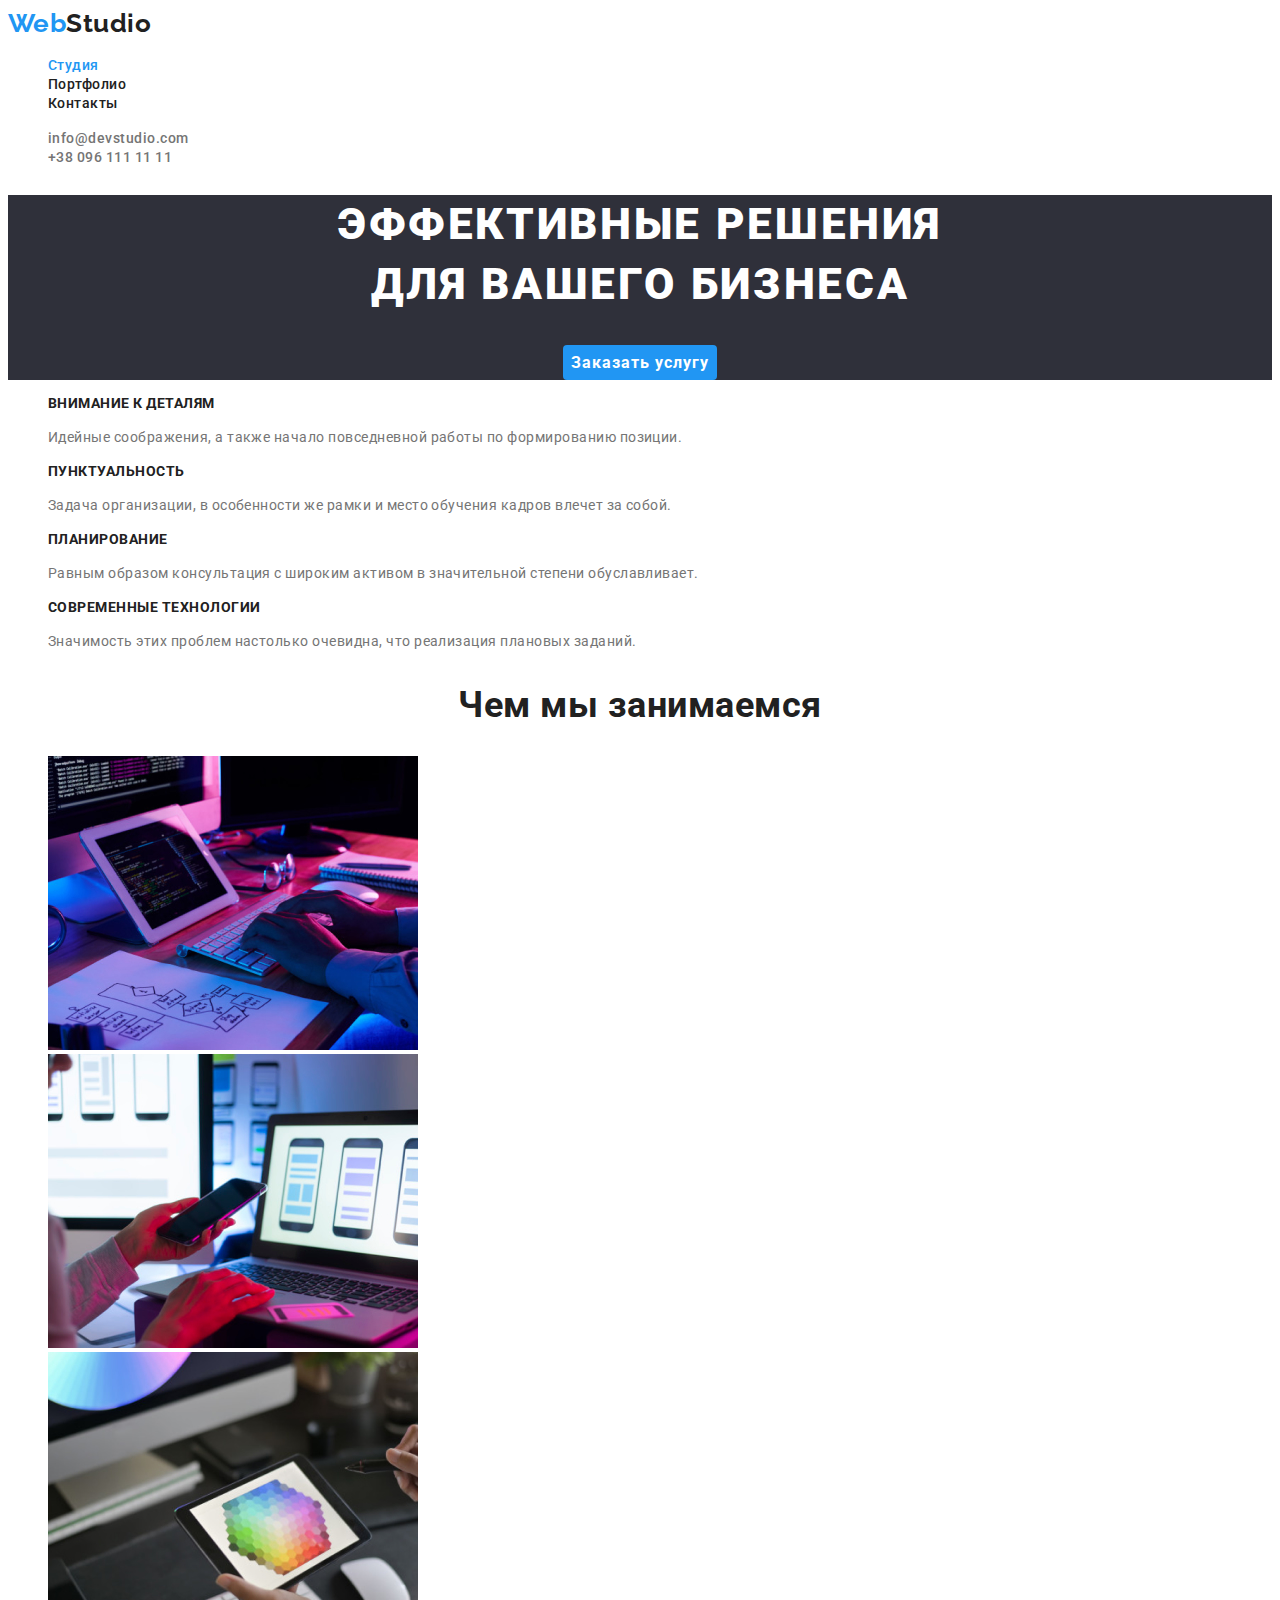
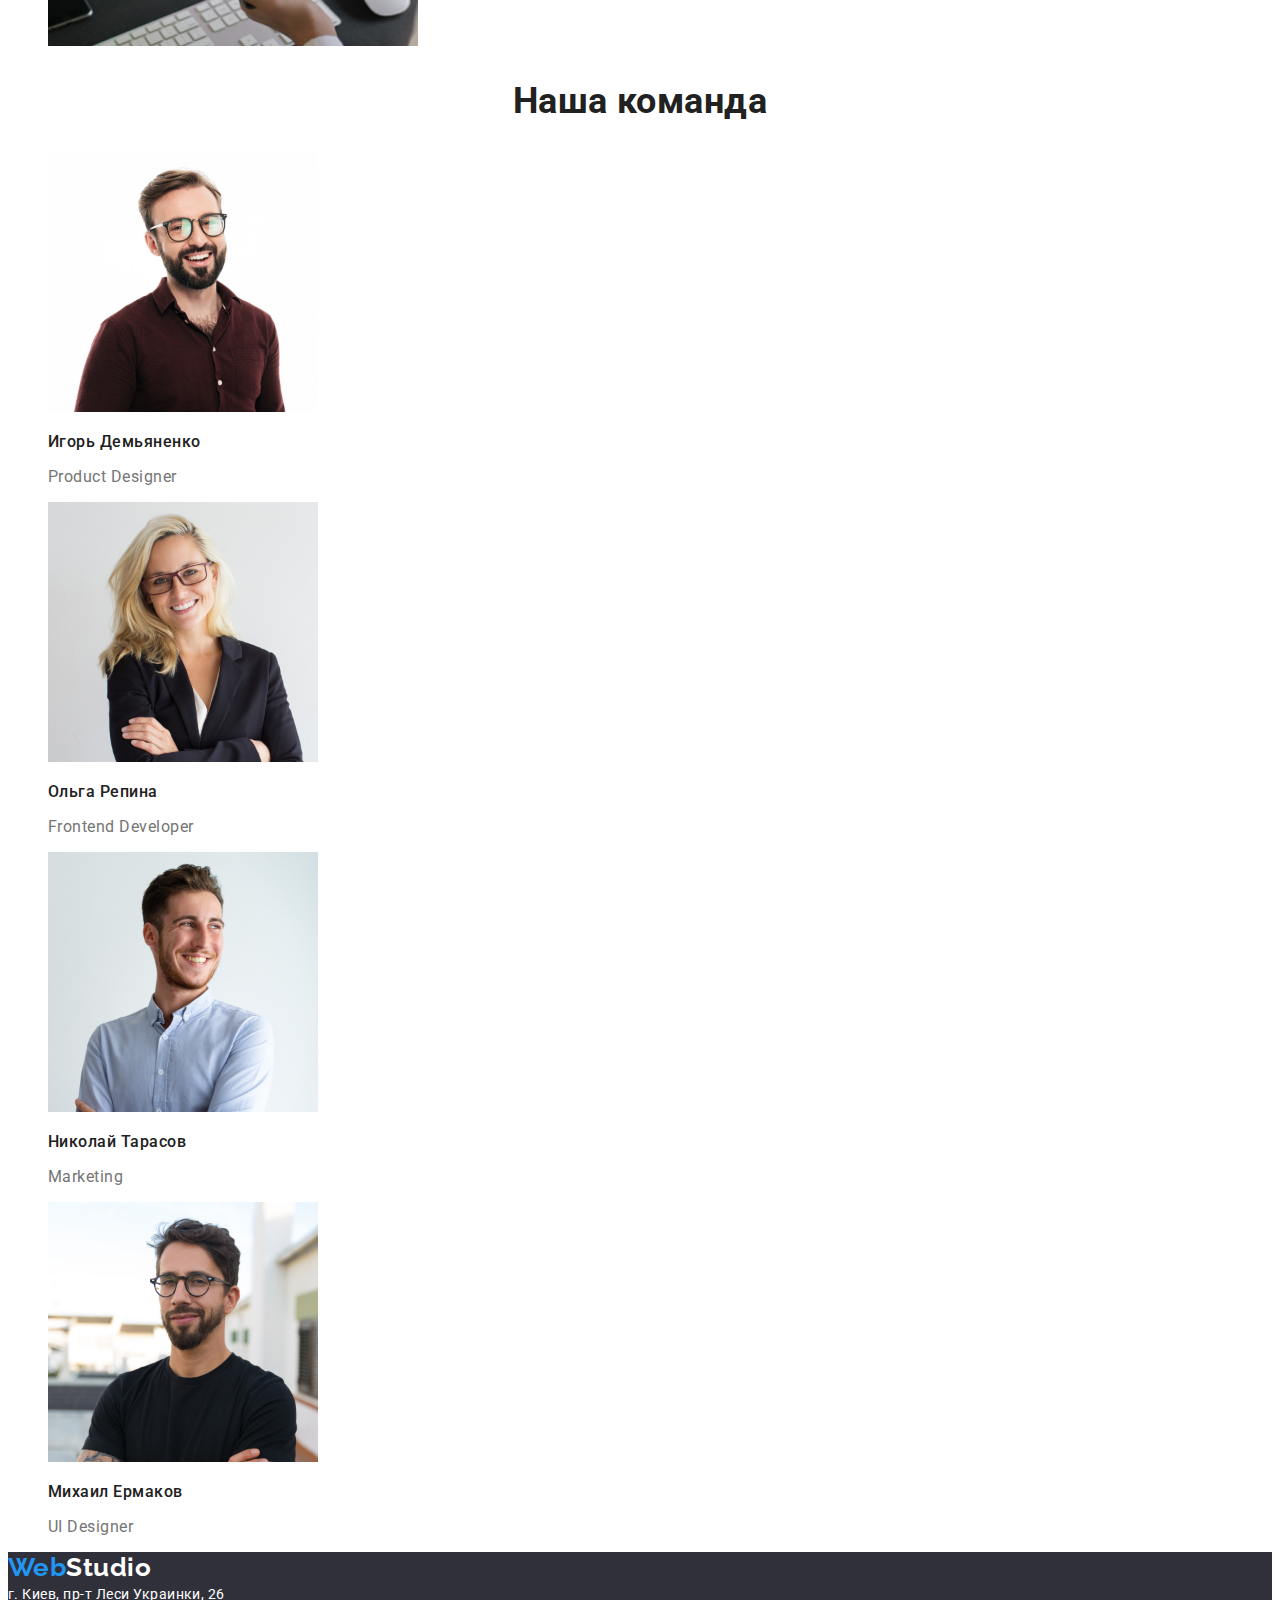
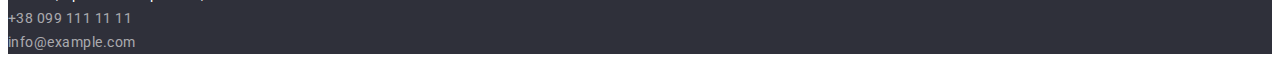
<file: index.html>
<!DOCTYPE html>
<html lang="en">
  <head>
    <meta charset="UTF-8" />
    <meta http-equiv="X-UA-Compatible" content="IE=edge" />
    <meta name="viewport" content="width=device-width, initial-scale=1.0" />
    <title>WebStudio</title>

    <link
      href="https://fonts.googleapis.com/css2?family=Raleway:wght@700&family=Roboto:wght@400;500;700;900&display=swap"
      rel="stylesheet"
    />
    <link rel="stylesheet" href="./css/styles.css" />
  </head>
  <body>
    <header>
      <nav>
        <a class="logo" href="./index.html"
          ><span class="logo-title">Web</span>Studio</a
        >

        <ul class="site-nav list">
          <li>
            <a class="link current" href="./index.html">Студия</a>
          </li>
          <li>
            <a class="link" href="./portfolio.html">Портфолио</a>
          </li>
          <li>
            <a class="link" href="">Контакты</a>
          </li>
        </ul>
      </nav>
      <ul class="auth-nav list">
        <li>
          <a class="link" href="mailto:info@devstudio.com"
            >info@devstudio.com</a
          >
        </li>
        <li>
          <a class="link" href="tel:+380961111111">+38 096 111 11 11</a>
        </li>
      </ul>
    </header>
    <main>
      <section class="hero section">
        <h1 class="hero-title">
          Эффективные решения <br />
          для вашего бизнеса
        </h1>
        <button type="button" class="button primary">Заказать услугу</button>
      </section>
      <section class="section">
        <h2 hidden>Особенности</h2>
        <ul class="features list">
          <li>
            <h3 class="title">Внимание к деталям</h3>
            <p>
              Идейные соображения, а также начало повседневной работы по
              формированию позиции.
            </p>
          </li>
          <li>
            <h3 class="title">Пунктуальность</h3>
            <p>
              Задача организации, в особенности же рамки и место обучения кадров
              влечет за собой.
            </p>
          </li>
          <li>
            <h3 class="title">Планирование</h3>
            <p>
              Равным образом консультация с широким активом в значительной
              степени обуславливает.
            </p>
          </li>
          <li>
            <h3 class="title">Современные технологии</h3>
            <p>
              Значимость этих проблем настолько очевидна, что реализация
              плановых заданий.
            </p>
          </li>
        </ul>
      </section>
      <section class="section">
        <h2 class="section-title">Чем мы занимаемся</h2>
        <ul class="whatwedo list">
          <li>
            <img
              src="./images/img-1.jpg"
              alt="программист работает"
              width="370"
            />
          </li>
          <li>
            <img
              src="./images/img-2.jpg"
              alt="создатели работают"
              width="370"
            />
          </li>
          <li>
            <img
              src="./images/img-3.jpg"
              alt="художник веб-дизайна с рабочим графическим планшетом для выбора цвета"
              width="370"
            />
          </li>
        </ul>
      </section>
      <section class="section">
        <h2 class="section-title">Наша команда</h2>
        <ul class="team list">
          <li>
            <img src="./images/igor.jpg" alt="Игорь Демьяненко" width="270" />
            <h3 class="title">Игорь Демьяненко</h3>
            <p>Product Designer</p>
          </li>
          <li>
            <img src="./images/olga.jpg" alt="Ольга Репина" width="270" />
            <h3 class="title">Ольга Репина</h3>
            <p>Frontend Developer</p>
          </li>
          <li>
            <img src="./images/nikolaj.jpg" alt="Николай Тарасов" width="270" />
            <h3 class="title">Николай Тарасов</h3>
            <p>Marketing</p>
          </li>
          <li>
            <img src="./images/michail.jpg" alt="Михаил Ермаков" width="270" />
            <h3 class="title">Михаил Ермаков</h3>
            <p>UI Designer</p>
          </li>
        </ul>
      </section>
    </main>
    <footer class="footer">
      <a href="./index.html" class="logo">
        <span class="logo-title">Web</span>Studio</a
      >
      <address>
        <a class="primary link" href="">г. Киев, пр-т Леси Украинки, 26</a>
        <br />
        <a class="link" href="tel:+380991111111">+38 099 111 11 11</a> <br />
        <a class="link" href="mailto:info@example.com">info@example.com</a>
      </address>
    </footer>
  </body>
</html>
</file>
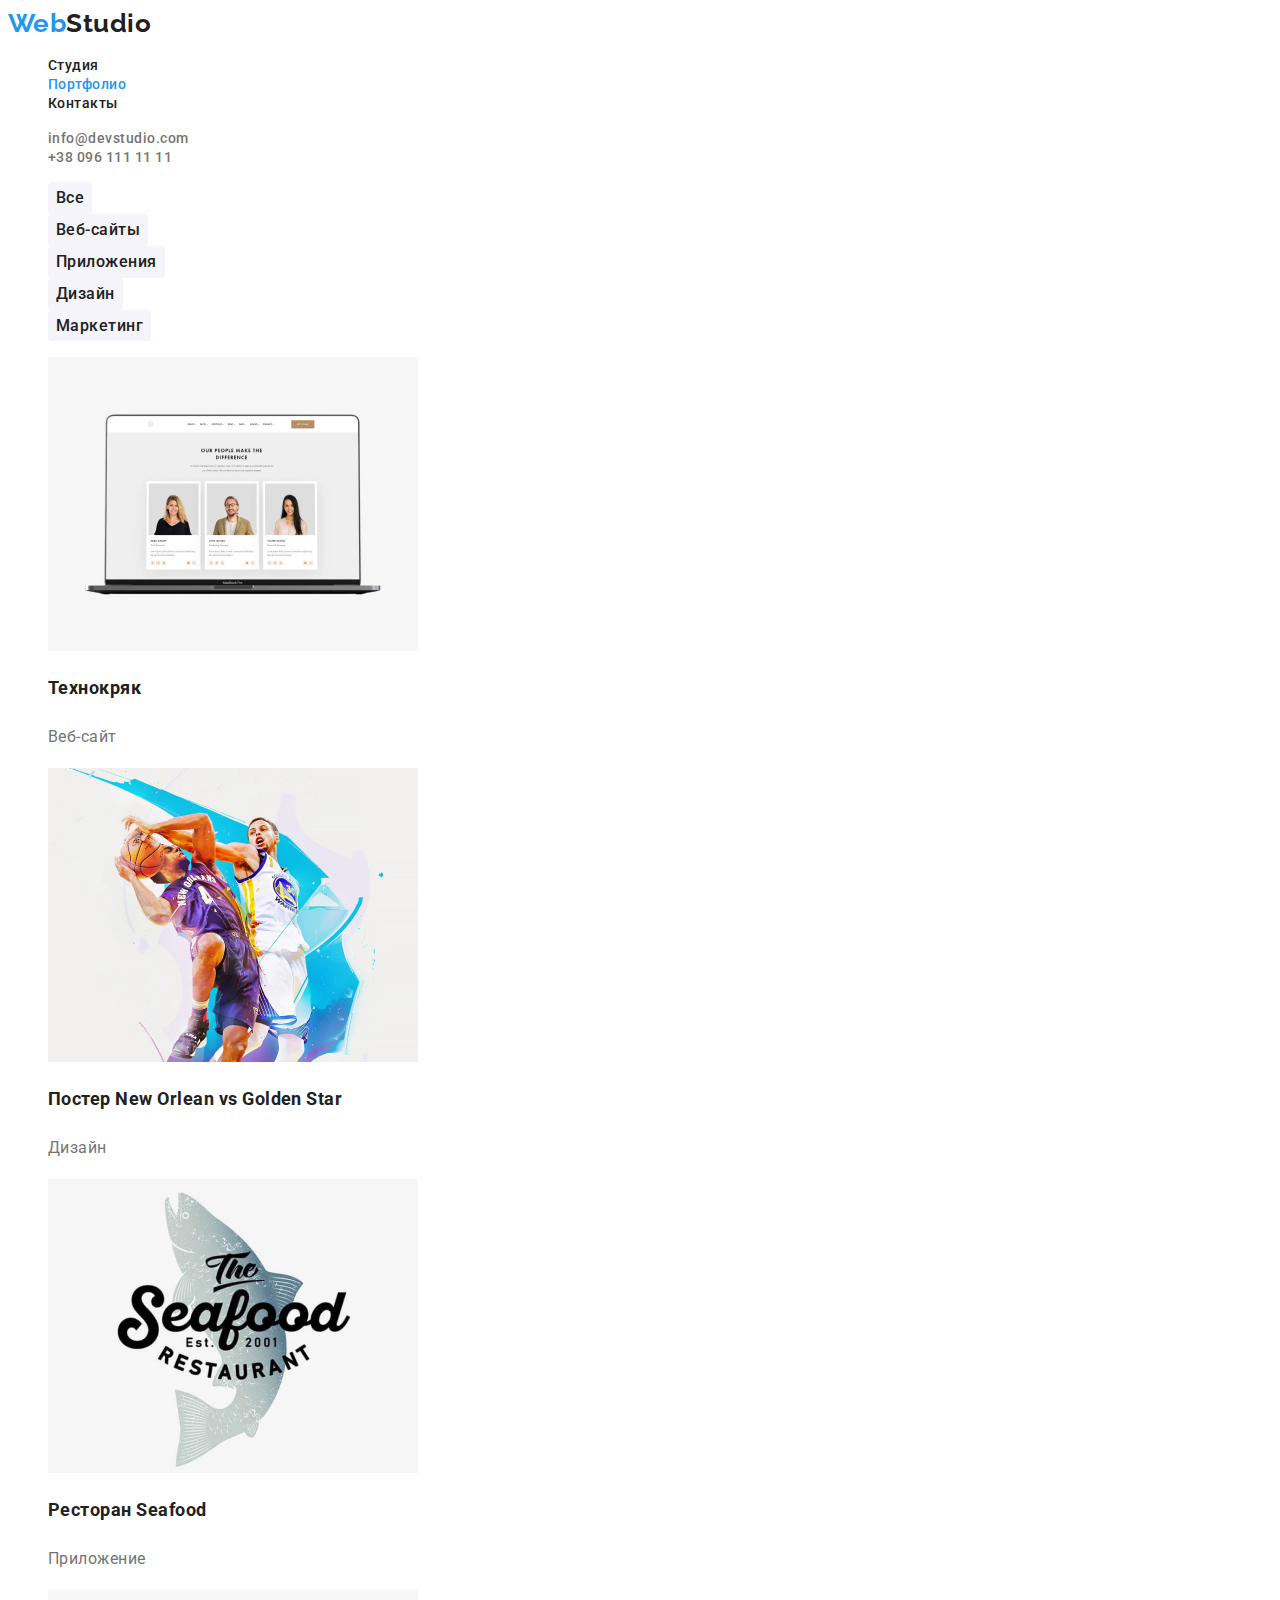
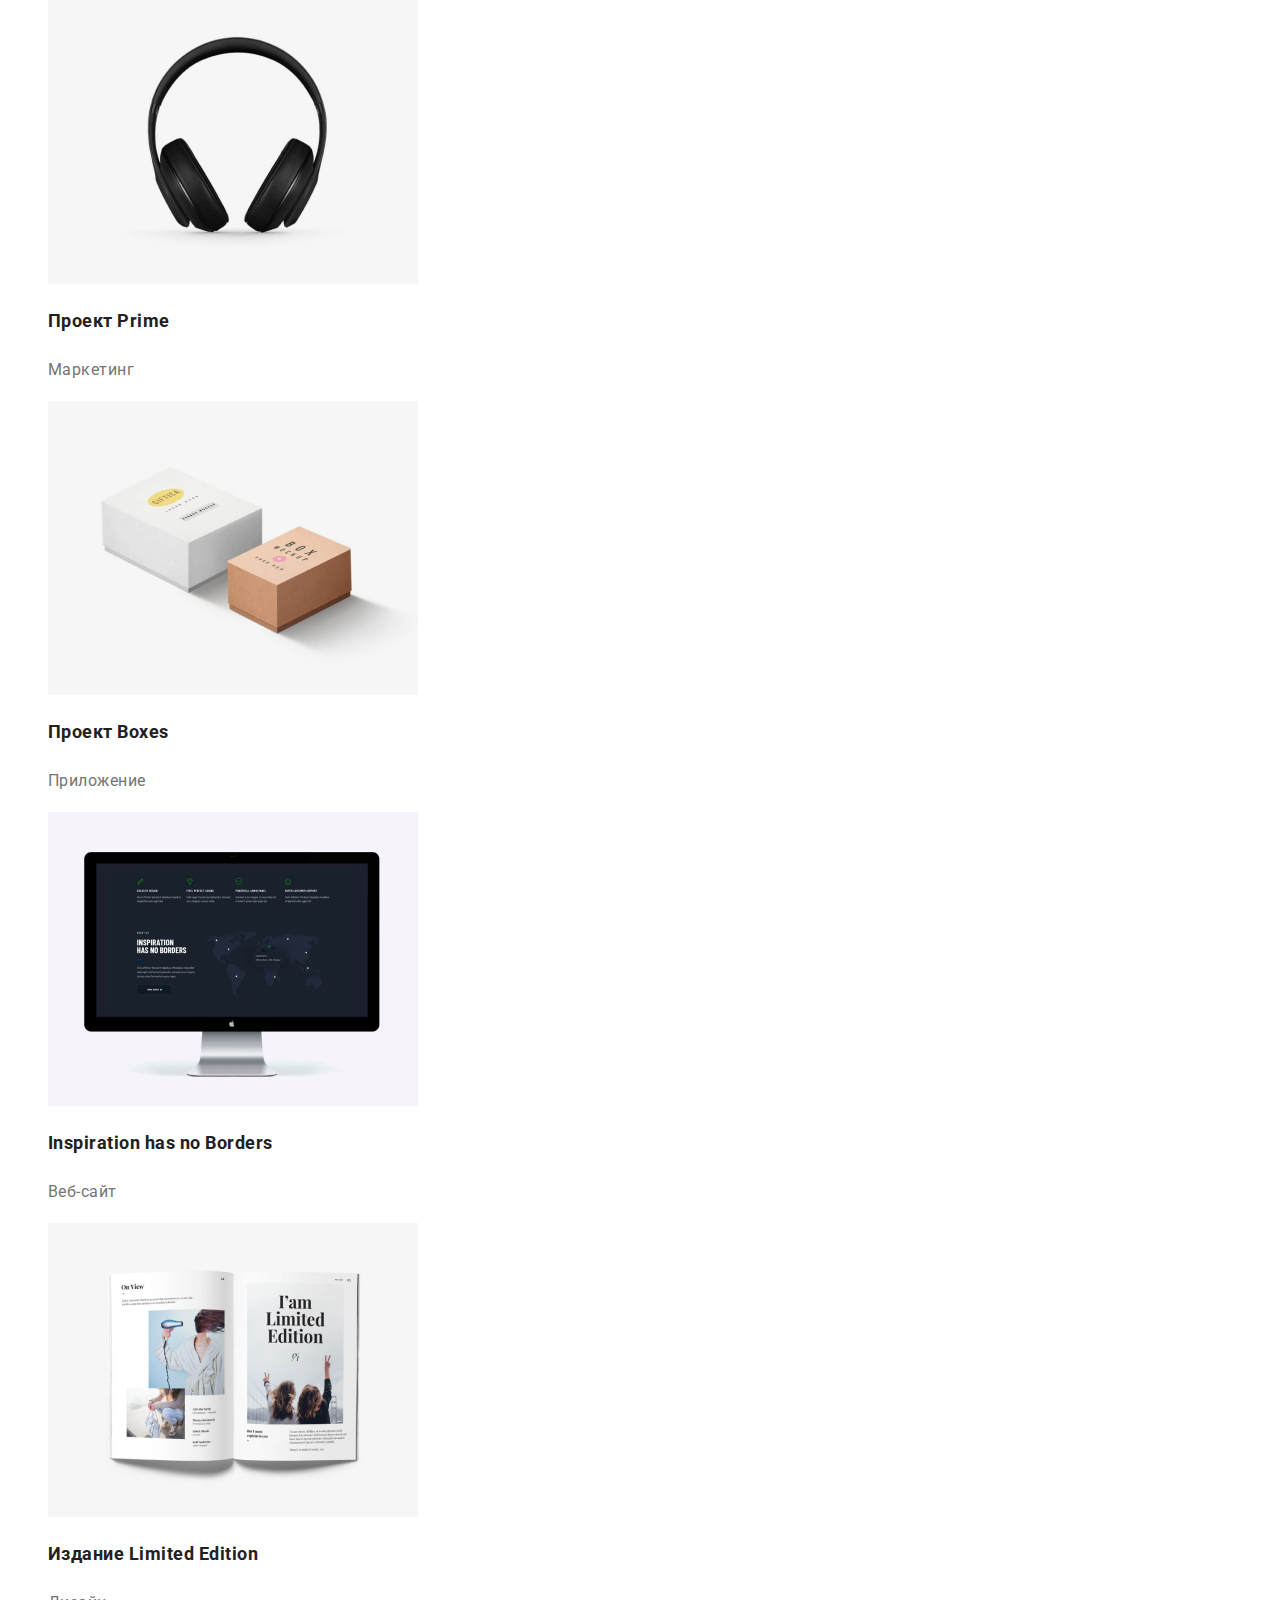
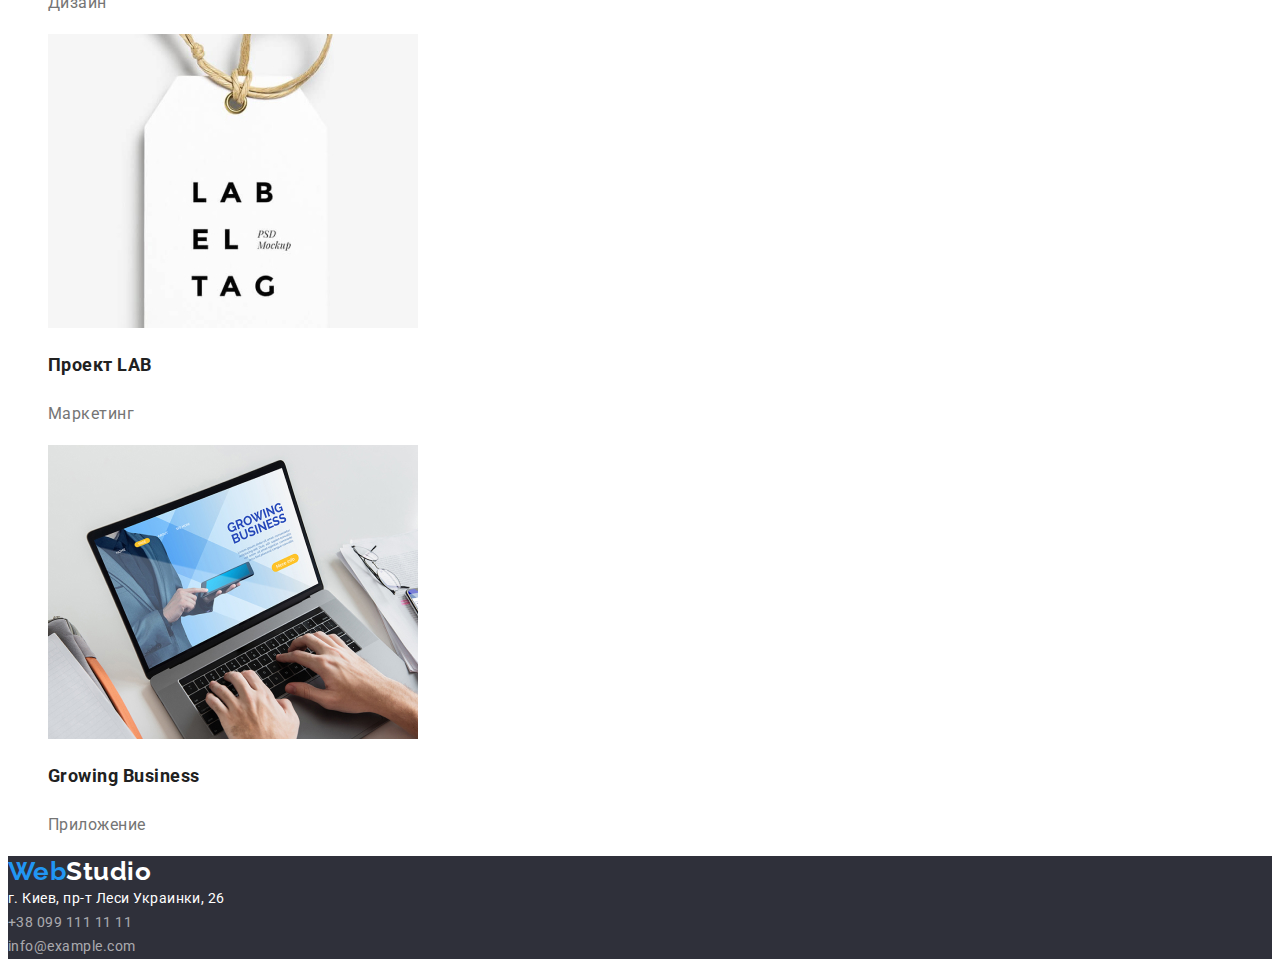
<file: portfolio.html>
<!DOCTYPE html>
<html lang="en">
  <head>
    <meta charset="UTF-8" />
    <meta http-equiv="X-UA-Compatible" content="IE=edge" />
    <meta name="viewport" content="width=device-width, initial-scale=1.0" />
    <title>Portfolio</title>
    <link
      href="https://fonts.googleapis.com/css2?family=Raleway:wght@700&family=Roboto:wght@400;500;700;900&display=swap"
      rel="stylesheet"
    />
    <link rel="stylesheet" href="./css/styles.css" />
  </head>
  <body>
    <header>
      <nav>
        <a class="logo" href="./index.html"
          ><span class="logo-title">Web</span>Studio</a
        >

        <ul class="site-nav list">
          <li>
            <a class="link" href="./index.html">Студия</a>
          </li>
          <li>
            <a class="link current" href="./portfolio.html">Портфолио</a>
          </li>
          <li>
            <a class="link" href="">Контакты</a>
          </li>
        </ul>
      </nav>
      <ul class="auth-nav list">
        <li>
          <a class="link" href="mailto:info@devstudio.com"
            >info@devstudio.com</a
          >
        </li>
        <li>
          <a class="link" href="tel:+380961111111">+38 096 111 11 11</a>
        </li>
      </ul>
    </header>

    <main>
      <section>
        <h1 hidden>Проэкты</h1>
        <ul class="filters list">
          <li><button class="button secondary" type="button">Все</button></li>
          <li>
            <button class="button secondary" type="button">Веб-сайты</button>
          </li>
          <li>
            <button class="button secondary" type="button">Приложения</button>
          </li>
          <li>
            <button class="button secondary" type="button">Дизайн</button>
          </li>
          <li>
            <button class="button secondary" type="button">Маркетинг</button>
          </li>
        </ul>
        <ul class="cards list">
          <li>
            <img src="./images/technocrack.jpg" alt="Технокряк" width="370" />
            <h2 class="card">Технокряк</h2>
            <p>Веб-сайт</p>
          </li>
          <li>
            <img
              src="./images/poster-new-orlean.jpg"
              alt="Постер New Orlean vs Golden Star"
              width="370"
            />
            <h2 class="card">Постер New Orlean vs Golden Star</h2>
            <p>Дизайн</p>
          </li>
          <li>
            <img
              src="./images/seafood.jpg"
              alt="Ресторан Seafood"
              width="370"
            />
            <h2 class="card">Ресторан Seafood</h2>
            <p>Приложение</p>
          </li>
          <li>
            <img
              src="./images/project-prime.jpg"
              alt="Проект Prime"
              width="370"
            />
            <h2 class="card">Проект Prime</h2>
            <p>Маркетинг</p>
          </li>
          <li>
            <img
              src="./images/project-boxes.jpg"
              alt="Проект Boxes"
              width="370"
            />
            <h2 class="card">Проект Boxes</h2>
            <p>Приложение</p>
          </li>
          <li>
            <img
              src="./images/inspiratiions-has-no-borders.jpg"
              alt="Inspiration has no Borders"
              width="370"
            />
            <h2 class="card">Inspiration has no Borders</h2>
            <p>Веб-сайт</p>
          </li>
          <li>
            <img
              src="./images/limited-edition.jpg"
              alt="Издание Limited Edition"
              width="370"
            />
            <h2 class="card">Издание Limited Edition</h2>
            <p>Дизайн</p>
          </li>
          <li>
            <img src="./images/project-lab.jpg" alt="Проект LAB" width="370" />
            <h2 class="card">Проект LAB</h2>
            <p>Маркетинг</p>
          </li>
          <li>
            <img
              src="./images/growing-business.jpg"
              alt="Growing Business"
              width="370"
            />
            <h2 class="card">Growing Business</h2>
            <p>Приложение</p>
          </li>
        </ul>
      </section>
    </main>

    <footer class="footer">
      <a href="./index.html" class="logo">
        <span class="logo-title">Web</span>Studio</a
      >
      <address>
        <a class="primary link" href="">г. Киев, пр-т Леси Украинки, 26</a>
        <br />
        <a class="link" href="tel:+380991111111">+38 099 111 11 11</a> <br />
        <a class="link" href="mailto:info@example.com">info@example.com</a>
      </address>
    </footer>
  </body>
</html>
</file>
<file: css/styles.css>
/*
цвет основного текста: #757575;
вторичный цвет текста: #212121;
акцент: #2196F3;
белый цвет: #FFFFFF;
#F5F4FA;
#2F303A;
rgba(255, 255, 255, 0.6);
 */
:root {
  --primary-text-color: #757575;
  --title-text-color: #212121;
  --accent-color: #2196f3;
  --primary-white-color: #ffffff;
  --secondary-bg-color: #f5f4fa;
  --first-bg-color: #2f303a;
  --footer-address-color: rgba(255, 255, 255, 0.6);
}

body {
  background-color: var(--primary-white-color);
  color: var(--primary-text-color);
  font-family: Roboto, sans-serif;
  letter-spacing: 0.03em;
}

a {
  text-decoration: none;
}

.list {
  list-style: none;
}

.logo {
  color: var(--title-text-color);
  font-family: "Raleway", sans-serif;
  font-weight: 700;
  font-size: 26px;
  line-height: 1.19;
}
.logo-title {
  color: var(--accent-color);
}
/* Site nav */
.site-nav .link {
  color: var(--title-text-color);
  font-size: 14px;
  font-weight: 500;
  line-height: 1.14;
}

.site-nav .link.current {
  color: var(--accent-color);
}

.auth-nav .link {
  color: var(--primary-text-color);
  font-size: 14px;
  font-weight: 500;
  line-height: 1.14;
}

.site-nav .link:hover,
.site-nav .link:focus,
.auth-nav .link:hover,
.auth-nav .link:focus {
  color: var(--accent-color);
}
/* Hero */

.hero.section {
  background-color: var(--first-bg-color);
  text-align: center;
}

.hero-title {
  color: var(--primary-white-color);
  font-size: 44px;
  font-weight: 900;
  line-height: 1.36;
  letter-spacing: 0.06em;
  text-transform: uppercase;
  text-align: center;
}

/* Section */

.section-title {
  color: var(--title-text-color);
  font-size: 36px;
  font-weight: 700;
  line-height: 1.17;
  text-align: center;
}

/* Features */

.features .title {
  color: var(--title-text-color);
  font-size: 14px;
  font-weight: 700;
  line-height: 1.14;
  text-transform: uppercase;
}
.features p {
  font-size: 14px;
  line-height: 1.71;
}

/* Team */

.team .title {
  color: var(--title-text-color);
  font-size: 16px;
  font-weight: 500;
  line-height: 1.1875;
}

.team p {
  font-size: 16px;
  line-height: 1.1875;
}

/* Button */
.button {
  color: var(--title-text-color);
  border-radius: 4px;
  cursor: pointer;
}

.button.primary {
  font-family: Roboto;
  font-style: normal;
  font-weight: 700;
  font-size: 16px;
  line-height: 1.87;

  align-items: center;
  text-align: center;
  letter-spacing: 0.06em;
  color: var(--primary-white-color);
  background-color: var(--accent-color);
  border-color: transparent;
}

.button.secondary {
  font-family: Roboto;
  font-style: normal;
  font-weight: 500;
  font-size: 16px;
  line-height: 1.62;
  text-align: center;
  letter-spacing: 0.03em;
  background-color: var(--secondary-bg-color);
  border-color: transparent;
}
.button.secondary:hover,
.button.secondary:focus,
.button.secondary:active {
  color: var(--primary-white-color);
  background-color: var(--accent-color);
}

.footer {
  background-color: var(--first-bg-color);
  color: var(--primary-white-color);
}
.footer address {
  font-size: 14px;
  line-height: 1.71;
  font-weight: 400;
  font-style: normal;
}

.footer .logo {
  color: var(--primary-white-color);
}

.footer .link {
  color: var(--footer-address-color);
}

.footer .primary.link {
  color: var(--primary-white-color);
}

.footer .link:hover,
.footer .link:focus {
  color: var(--accent-color);
}

/* Portfolio */

.filters {
}

.card {
  color: var(--title-text-color);
  font-size: 18px;
  font-weight: 700;
  line-height: 2;
}

.cards p {
  font-size: 16px;
  line-height: 1.875;
}
</file>
